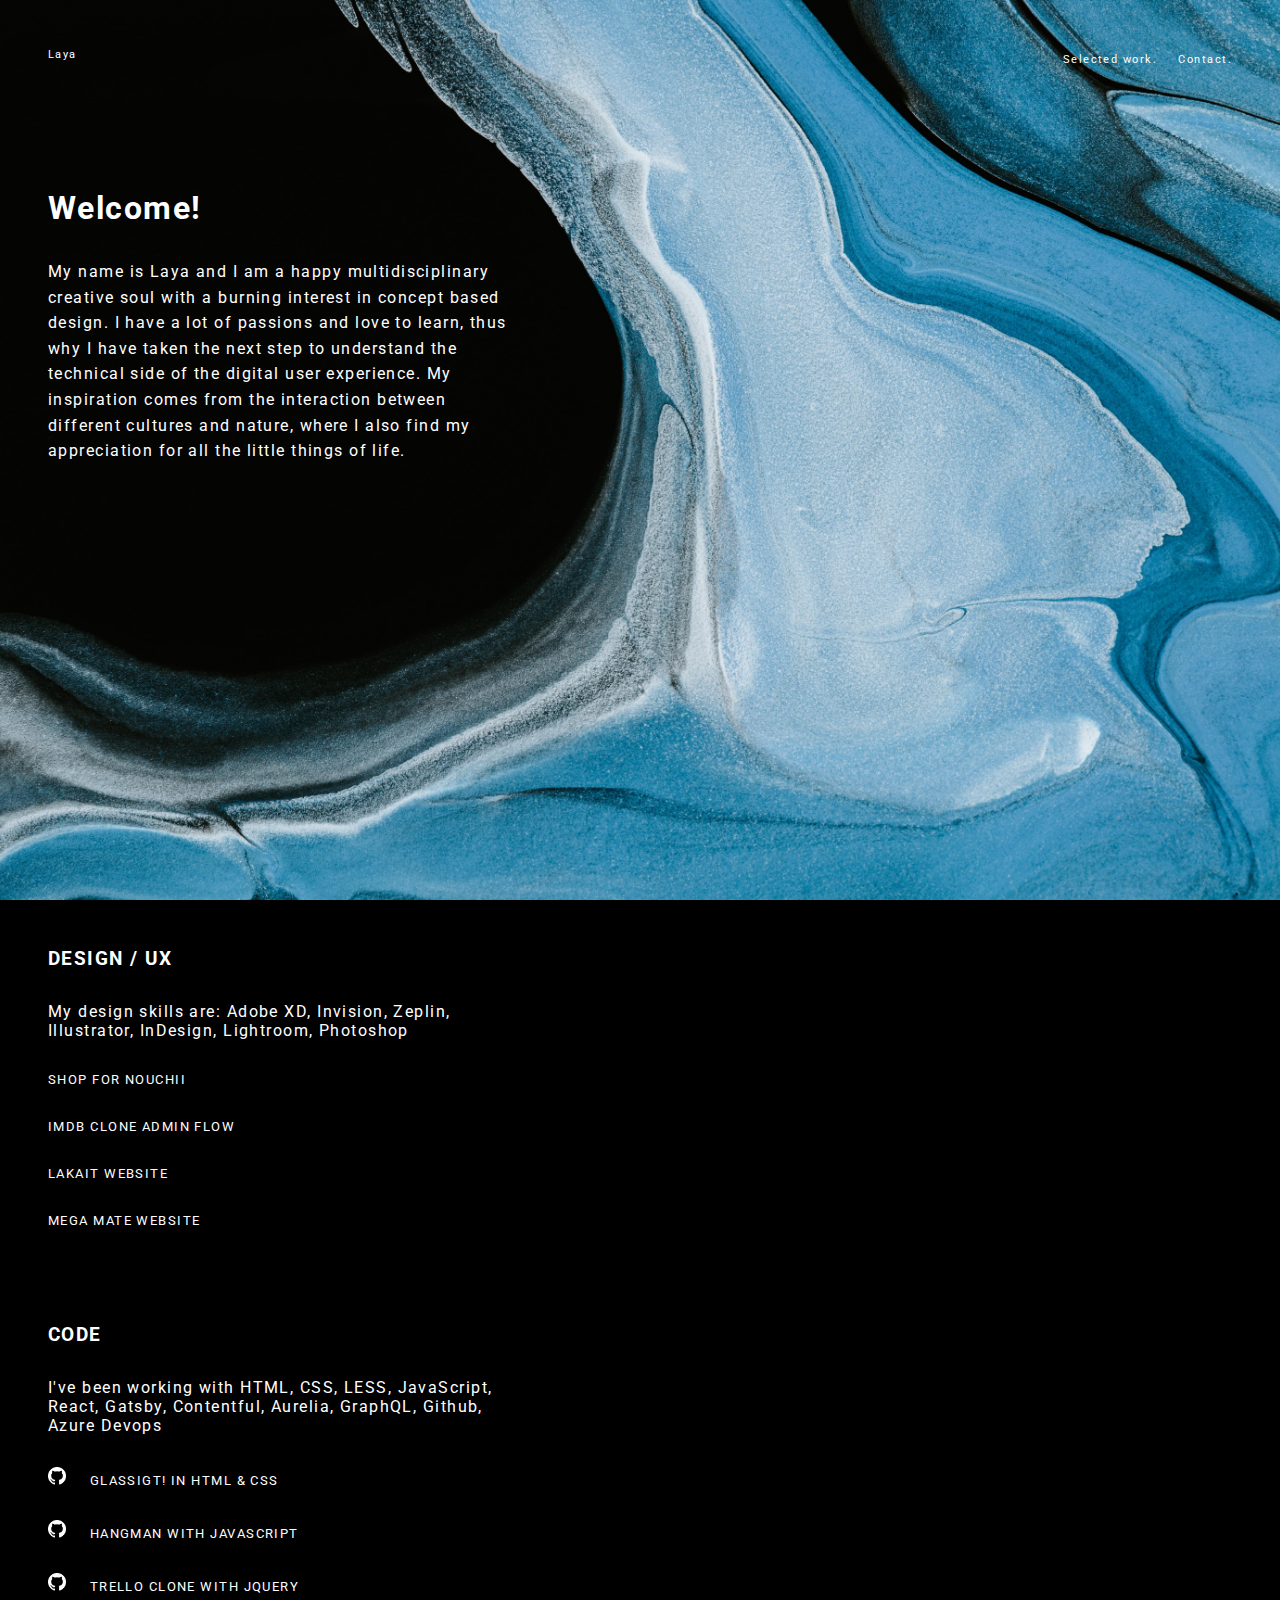
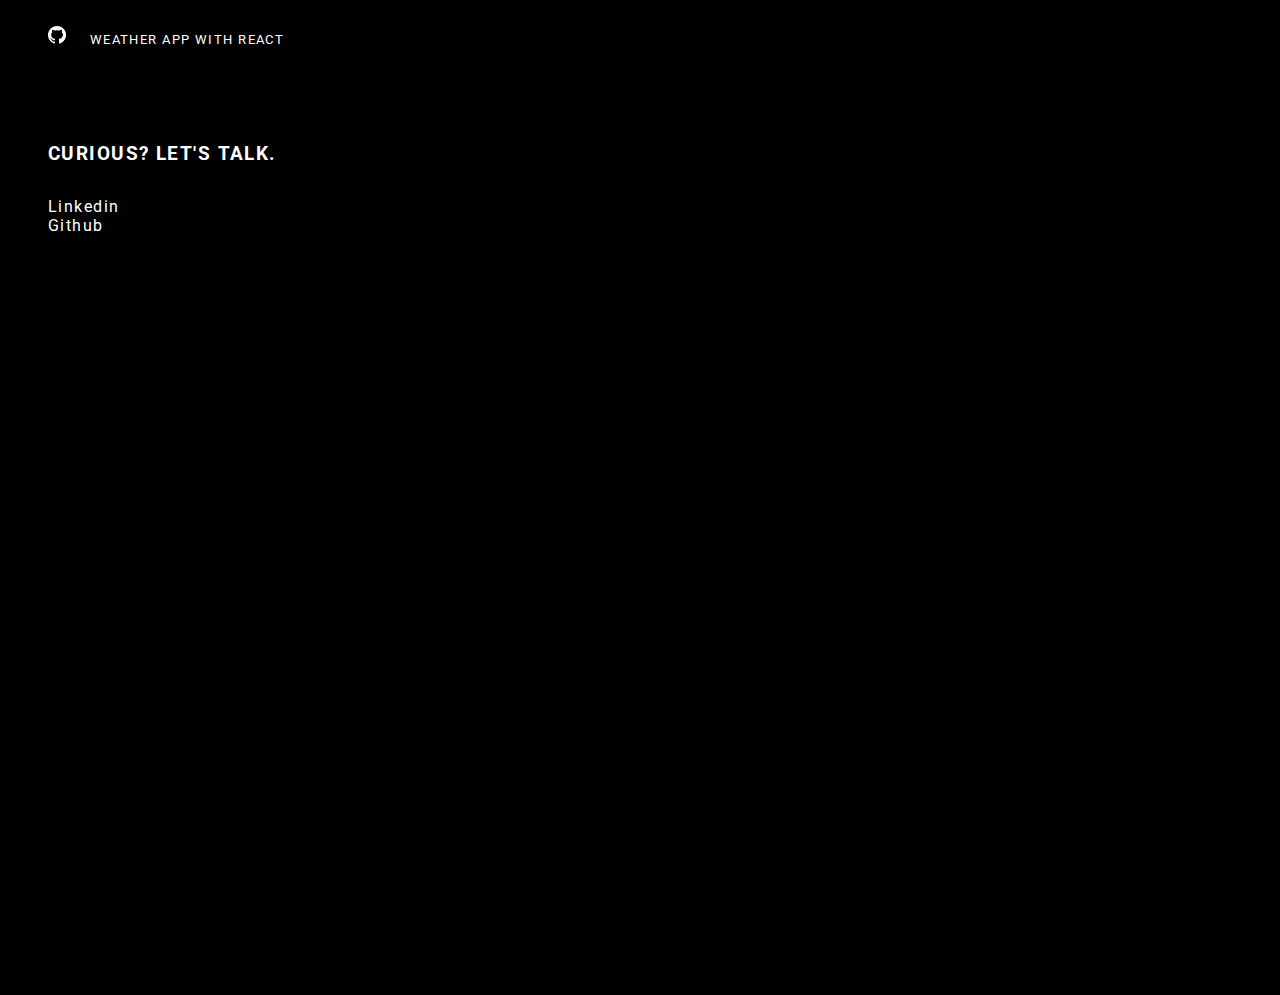
<file: index.html>
<html lang="en">
  <head>
    <meta charset="UTF-8" />
    <meta name="viewport" content="width=device-width, initial-scale=1.0" />
    <meta http-equiv="X-UA-Compatible" content="ie=edge" />
    <link
      href="https://fonts.googleapis.com/css?family=Roboto:300&display=swap"
      rel="stylesheet"
    />

    <link rel="stylesheet" type="text/css" href="style.css" />

    <title>Laya's portfolio</title>
  </head>

  <body>
    <section class="intro">
      <header>
        <p class="logo">Laya</p>
        <nav role="navigation">
          <a href="#selected-work">Selected work.</a>
          <a href="#contact">Contact.</a>
        </nav>
      </header>
      <div class="section-wrapper">
        <h1>Welcome!</h1>
        <p class="about">
          My name is Laya and I am a happy multidisciplinary creative soul with
          a burning interest in concept based design. I have a lot of passions
          and love to learn, thus why I have taken the next step to understand
          the technical side of the digital user experience. My inspiration
          comes from the interaction between different cultures and nature,
          where I also find my appreciation for all the little things of life.
        </p>
      </div>
    </section>

    <section id="selected-work">
      <div class="section-wrapper">
        <h3>Design / UX</h3>
        <p class="skills">
          My design skills are: Adobe XD, Invision, Zeplin, Illustrator,
          InDesign, Lightroom, Photoshop
        </p>

        <ul class="work-cards">
          <li class="work-card">
            <a href="https://invis.io/UXSR2WICBNM" target="_blank"
              >Shop for nouchii</a
            >
          </li>
          <li class="work-card">
            <a href="https://invis.io/B2SR2G5JHM8" target="_blank"
              >Imdb Clone Admin Flow</a
            >
          </li>
          <li class="work-card">
            <a
              href="https://invis.io/VNSRIW0TMXK#/371509423_Home"
              target="_blank"
              >LAKAIT Website</a
            >
          </li>
          <li class="work-card">
            <a href="https://mega-mate.com" target="_blank"
              >Mega Mate Website</a
            >
          </li>
        </ul>
      </div>

      <div class="section-wrapper">
        <h3>Code</h3>
        <p class="skills">
          I've been working with HTML, CSS, LESS, JavaScript, React, Gatsby,
          Contentful, Aurelia, GraphQL, Github, Azure Devops
        </p>
        <ul>
          <li class="work-card">
            <a
              href="https://github.com/lalaya/02-static-website-lalaya"
              target="_blank"
              ><img class="github" src="/img/github.png"</a
            >
            <a href="static-website/index.html" target="_blank"
              >Glassigt! in HTML &amp; CSS</a
            >
          </li>
          <li class="work-card">
            <a
              href="https://github.com/lalaya/04-hangman-lalaya"
              target="_blank"
              ><img class="github" src="/img/github.png"</a
            >
            <a href="hangman/index.html" target="_blank"
              >Hangman with JavaScript</a
            >
          </li>
          <li class="work-card">
            <a
              href="https://github.com/lalaya/07-trello-clone-lalaya"
              target="_blank"
              ><img class="github" src="/img/github.png"</a
            >
            <a href="trello-clone/index.html" target="_blank"
              >Trello Clone with jQuery</a
            >
          </li>
          <li class="work-card">
            <a
              href="https://github.com/lalaya/11-weather-app-lalaya"
              target="_blank"
              ><img class="github" src="/img/github.png"</a
            >
            <a href="weather-app/index.html" target="_blank"
              >Weather App with React</a
            >
          </li>
        </ul>
      </div>
    </section>

    <section id="contact">
      <div class="section-wrapper">
        <h3>Curious? Let's talk.</h3>
        <ul>
          <li>
            <a href="https://www.linkedin.com/in/laya-sadegh/">Linkedin</a>
          </li>
          <li>
            <a href="https://github.com/lalaya" target="_blank">Github</a>
          </li>
        </ul>
      </div>
    </section>
  </body>
</html>
</file>
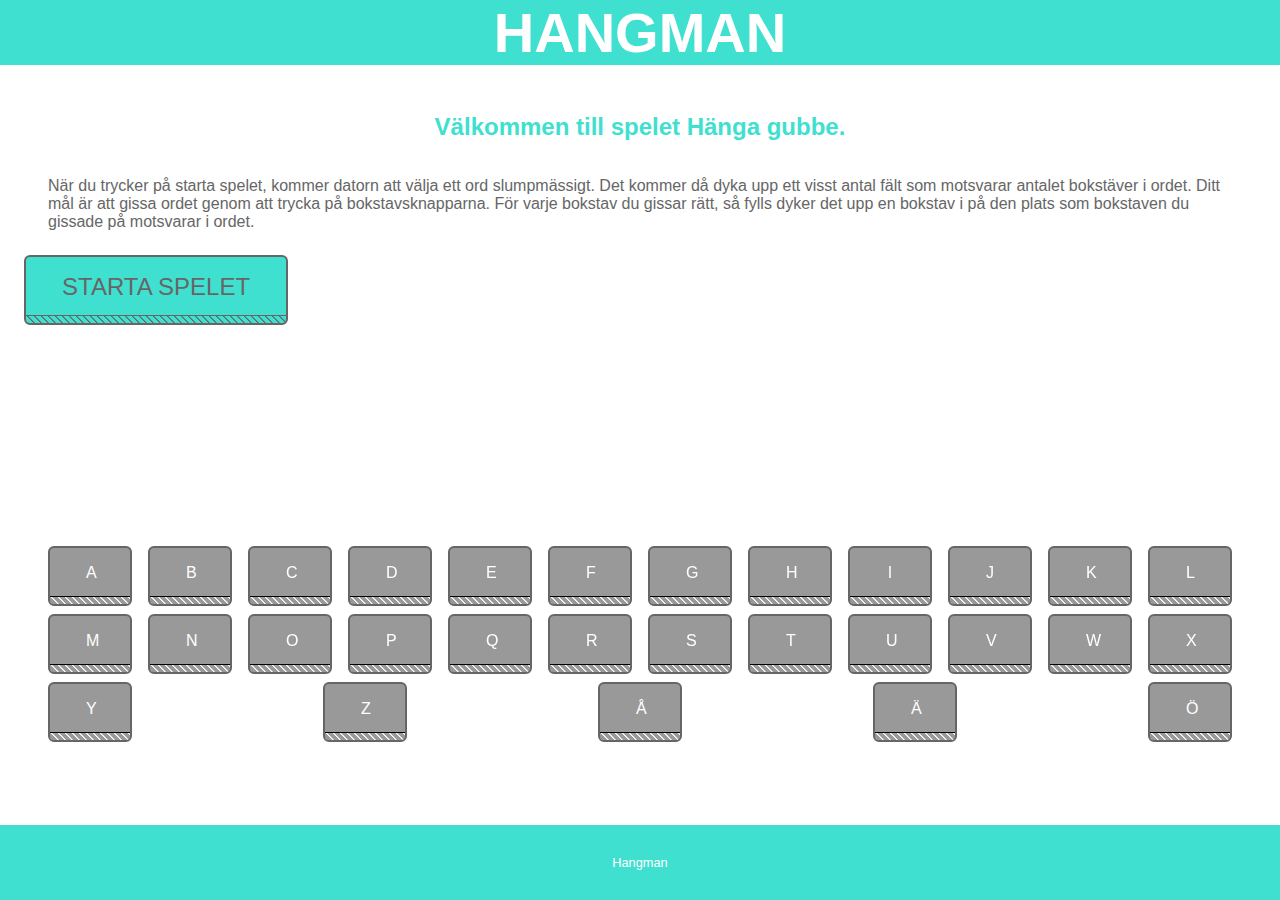
<file: hang-man/index.html>
<!DOCTYPE html>
<html>

<head>
    <base href="/hang-man/" />
    <meta charset="UTF-8">
    <title>Hangman</title>
    <link rel="stylesheet" type="text/css" href="css/styles.css">
    <script type="text/javascript" src="js/script.js"></script>
</head>


<body>

    <header>
        <h1>Hangman</h1>
    </header>

    <main>
        <article>
            <h2>Välkommen till spelet Hänga gubbe.</h2>

            <p>När du trycker på starta spelet, kommer datorn att välja ett ord slumpmässigt. Det kommer då dyka upp ett visst
                antal fält som motsvarar antalet bokstäver i ordet. Ditt mål är att gissa ordet genom att trycka på bokstavsknapparna.
                För varje bokstav du gissar rätt, så fylls dyker det upp en bokstav i på den plats som bokstaven du gissade
                på motsvarar i ordet.
            </p>
        </article>


        <button class="btn btn--stripe" type="button" id="startGameBtn">Starta spelet</button>

        <div class="splitView">
            <section id="letterBoxes">
                <!-- This is where the matched letters should appear, these should match the number of -->
                <ul>
                </ul>
            </section>

            <section id="hangmanImagePlaceholder">
                <img id="hangman" src="images/h0.png" alt="hangman">
            </section>
        </div>

        <section id="message">
            <!-- This is where messages should appear -->
        </section>

        <section id="gameBoard">
            <ul id="letterButtons">
                <li>
                    <button class="btn btn--stripe" type="button" value="A">A</button>
                </li>
                <li>
                    <button class="btn btn--stripe" type="button" value="B">B</button>
                </li>
                <li>
                    <button class="btn btn--stripe" type="button" value="C">C</button>
                </li>
                <li>
                    <button class="btn btn--stripe" type="button" value="D">D</button>
                </li>
                <li>
                    <button class="btn btn--stripe" type="button" value="E">E</button>
                </li>
                <li>
                    <button class="btn btn--stripe" type="button" value="F">F</button>
                </li>
                <li>
                    <button class="btn btn--stripe" type="button" value="G">G</button>
                </li>
                <li>
                    <button class="btn btn--stripe" type="button" value="H">H</button>
                </li>
                <li>
                    <button class="btn btn--stripe" type="button" value="I">I</button>
                </li>
                <li>
                    <button class="btn btn--stripe" type="button" value="J">J</button>
                </li>
                <li>
                    <button class="btn btn--stripe" type="button" value="K">K</button>
                </li>
                <li>
                    <button class="btn btn--stripe" type="button" value="L">L</button>
                </li>
                <li>
                    <button class="btn btn--stripe" type="button" value="M">M</button>
                </li>
                <li>
                    <button class="btn btn--stripe" type="button" value="N">N</button>
                </li>
                <li>
                    <button class="btn btn--stripe" type="button" value="O">O</button>
                </li>
                <li>
                    <button class="btn btn--stripe" type="button" value="P">P</button>
                </li>
                <li>
                    <button class="btn btn--stripe" type="button" value="Q">Q</button>
                </li>
                <li>
                    <button class="btn btn--stripe" type="button" value="R">R</button>
                </li>
                <li>
                    <button class="btn btn--stripe" type="button" value="S">S</button>
                </li>
                <li>
                    <button class="btn btn--stripe" type="button" value="T">T</button>
                </li>
                <li>
                    <button class="btn btn--stripe" type="button" value="U">U</button>
                </li>
                <li>
                    <button class="btn btn--stripe" type="button" value="V">V</button>
                </li>
                <li>
                    <button class="btn btn--stripe" type="button" value="W">W</button>
                </li>
                <li>
                    <button class="btn btn--stripe" type="button" value="X">X</button>
                </li>
                <li>
                    <button class="btn btn--stripe" type="button" value="Y">Y</button>
                </li>
                <li>
                    <button class="btn btn--stripe" type="button" value="Z">Z</button>
                </li>
                <li>
                    <button class="btn btn--stripe" type="button" value="Å">Å</button>
                </li>
                <li>
                    <button class="btn btn--stripe" type="button" value="Ä">Ä</button>
                </li>
                <li>
                    <button class="btn btn--stripe" type="button" value="Ö">Ö</button>
                </li>
            </ul>
        </section>





    </main>
    <footer>
        Hangman
    </footer>


</body>

</html>
</file>
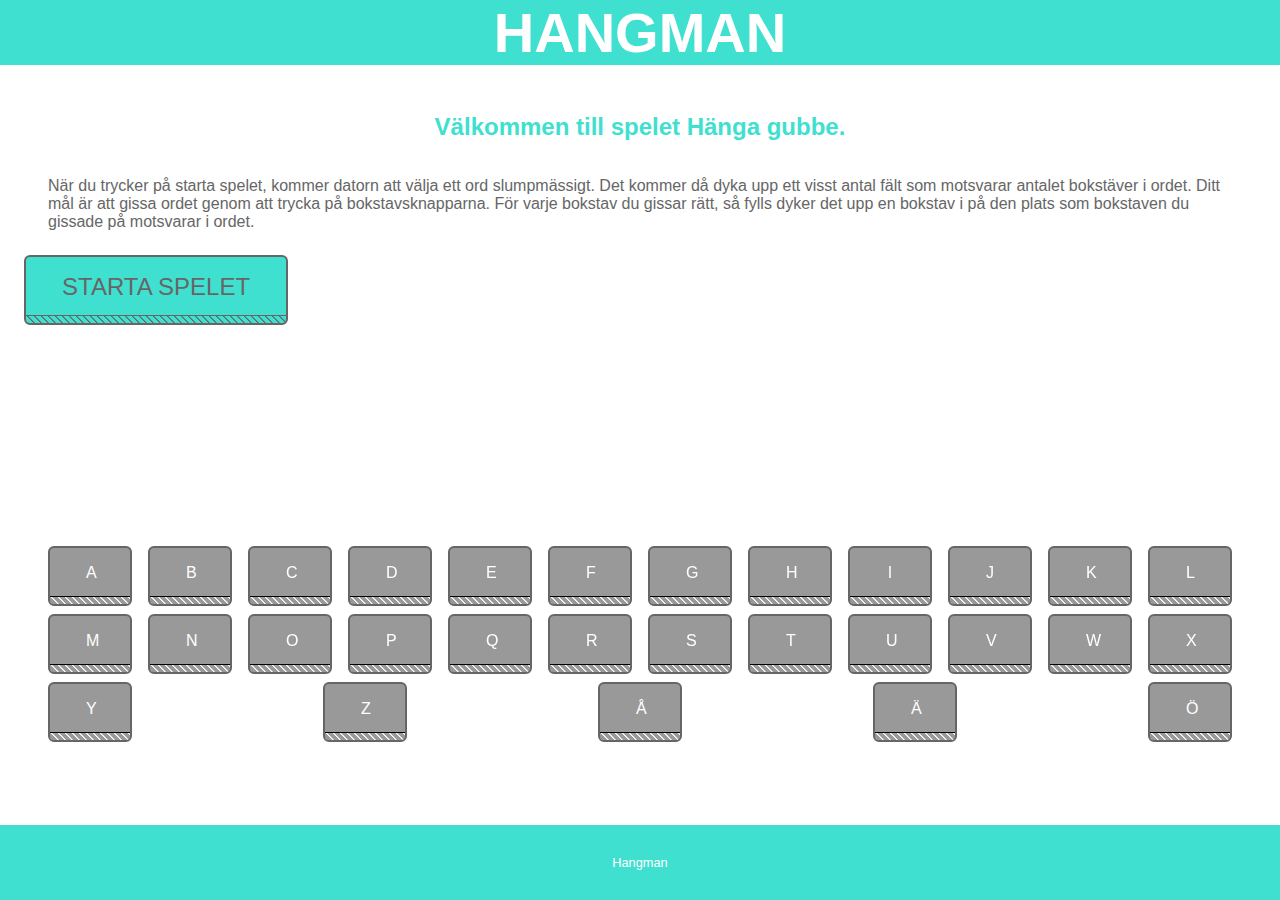
<file: hangman/index.html>
<!DOCTYPE html>
<html>

<head>
    <base href="/hangman/" />
    <meta charset="UTF-8">
    <title>Hangman</title>
    <link rel="stylesheet" type="text/css" href="css/styles.css">
    <script type="text/javascript" src="js/script.js"></script>
</head>


<body>

    <header>
        <h1>Hangman</h1>
    </header>

    <main>
        <article>
            <h2>Välkommen till spelet Hänga gubbe.</h2>

            <p>När du trycker på starta spelet, kommer datorn att välja ett ord slumpmässigt. Det kommer då dyka upp ett visst
                antal fält som motsvarar antalet bokstäver i ordet. Ditt mål är att gissa ordet genom att trycka på bokstavsknapparna.
                För varje bokstav du gissar rätt, så fylls dyker det upp en bokstav i på den plats som bokstaven du gissade
                på motsvarar i ordet.
            </p>
        </article>


        <button class="btn btn--stripe" type="button" id="startGameBtn">Starta spelet</button>

        <div class="splitView">
            <section id="letterBoxes">
                <!-- This is where the matched letters should appear, these should match the number of -->
                <ul>
                </ul>
            </section>

            <section id="hangmanImagePlaceholder">
                <img id="hangman" src="images/h0.png" alt="hangman">
            </section>
        </div>

        <section id="message">
            <!-- This is where messages should appear -->
        </section>

        <section id="gameBoard">
            <ul id="letterButtons">
                <li>
                    <button class="btn btn--stripe" type="button" value="A">A</button>
                </li>
                <li>
                    <button class="btn btn--stripe" type="button" value="B">B</button>
                </li>
                <li>
                    <button class="btn btn--stripe" type="button" value="C">C</button>
                </li>
                <li>
                    <button class="btn btn--stripe" type="button" value="D">D</button>
                </li>
                <li>
                    <button class="btn btn--stripe" type="button" value="E">E</button>
                </li>
                <li>
                    <button class="btn btn--stripe" type="button" value="F">F</button>
                </li>
                <li>
                    <button class="btn btn--stripe" type="button" value="G">G</button>
                </li>
                <li>
                    <button class="btn btn--stripe" type="button" value="H">H</button>
                </li>
                <li>
                    <button class="btn btn--stripe" type="button" value="I">I</button>
                </li>
                <li>
                    <button class="btn btn--stripe" type="button" value="J">J</button>
                </li>
                <li>
                    <button class="btn btn--stripe" type="button" value="K">K</button>
                </li>
                <li>
                    <button class="btn btn--stripe" type="button" value="L">L</button>
                </li>
                <li>
                    <button class="btn btn--stripe" type="button" value="M">M</button>
                </li>
                <li>
                    <button class="btn btn--stripe" type="button" value="N">N</button>
                </li>
                <li>
                    <button class="btn btn--stripe" type="button" value="O">O</button>
                </li>
                <li>
                    <button class="btn btn--stripe" type="button" value="P">P</button>
                </li>
                <li>
                    <button class="btn btn--stripe" type="button" value="Q">Q</button>
                </li>
                <li>
                    <button class="btn btn--stripe" type="button" value="R">R</button>
                </li>
                <li>
                    <button class="btn btn--stripe" type="button" value="S">S</button>
                </li>
                <li>
                    <button class="btn btn--stripe" type="button" value="T">T</button>
                </li>
                <li>
                    <button class="btn btn--stripe" type="button" value="U">U</button>
                </li>
                <li>
                    <button class="btn btn--stripe" type="button" value="V">V</button>
                </li>
                <li>
                    <button class="btn btn--stripe" type="button" value="W">W</button>
                </li>
                <li>
                    <button class="btn btn--stripe" type="button" value="X">X</button>
                </li>
                <li>
                    <button class="btn btn--stripe" type="button" value="Y">Y</button>
                </li>
                <li>
                    <button class="btn btn--stripe" type="button" value="Z">Z</button>
                </li>
                <li>
                    <button class="btn btn--stripe" type="button" value="Å">Å</button>
                </li>
                <li>
                    <button class="btn btn--stripe" type="button" value="Ä">Ä</button>
                </li>
                <li>
                    <button class="btn btn--stripe" type="button" value="Ö">Ö</button>
                </li>
            </ul>
        </section>





    </main>
    <footer>
        Hangman
    </footer>


</body>

</html>
</file>
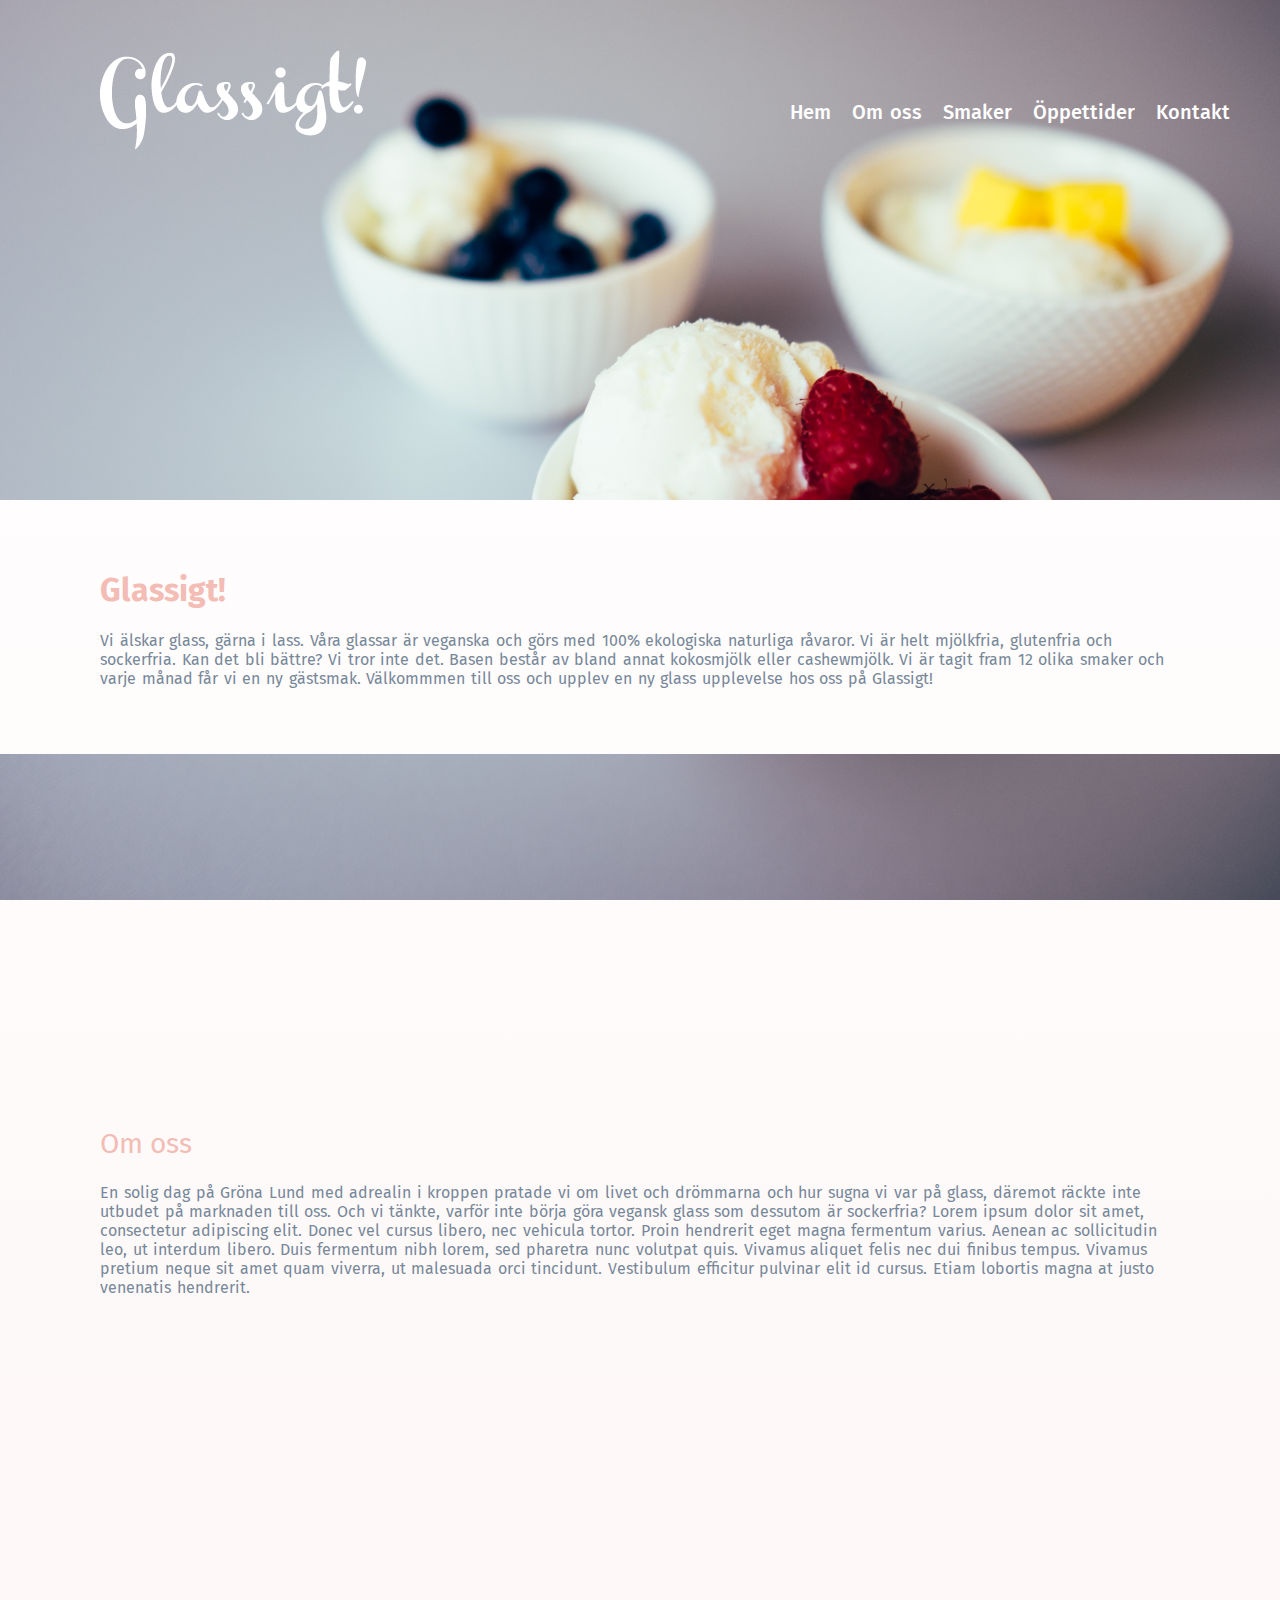
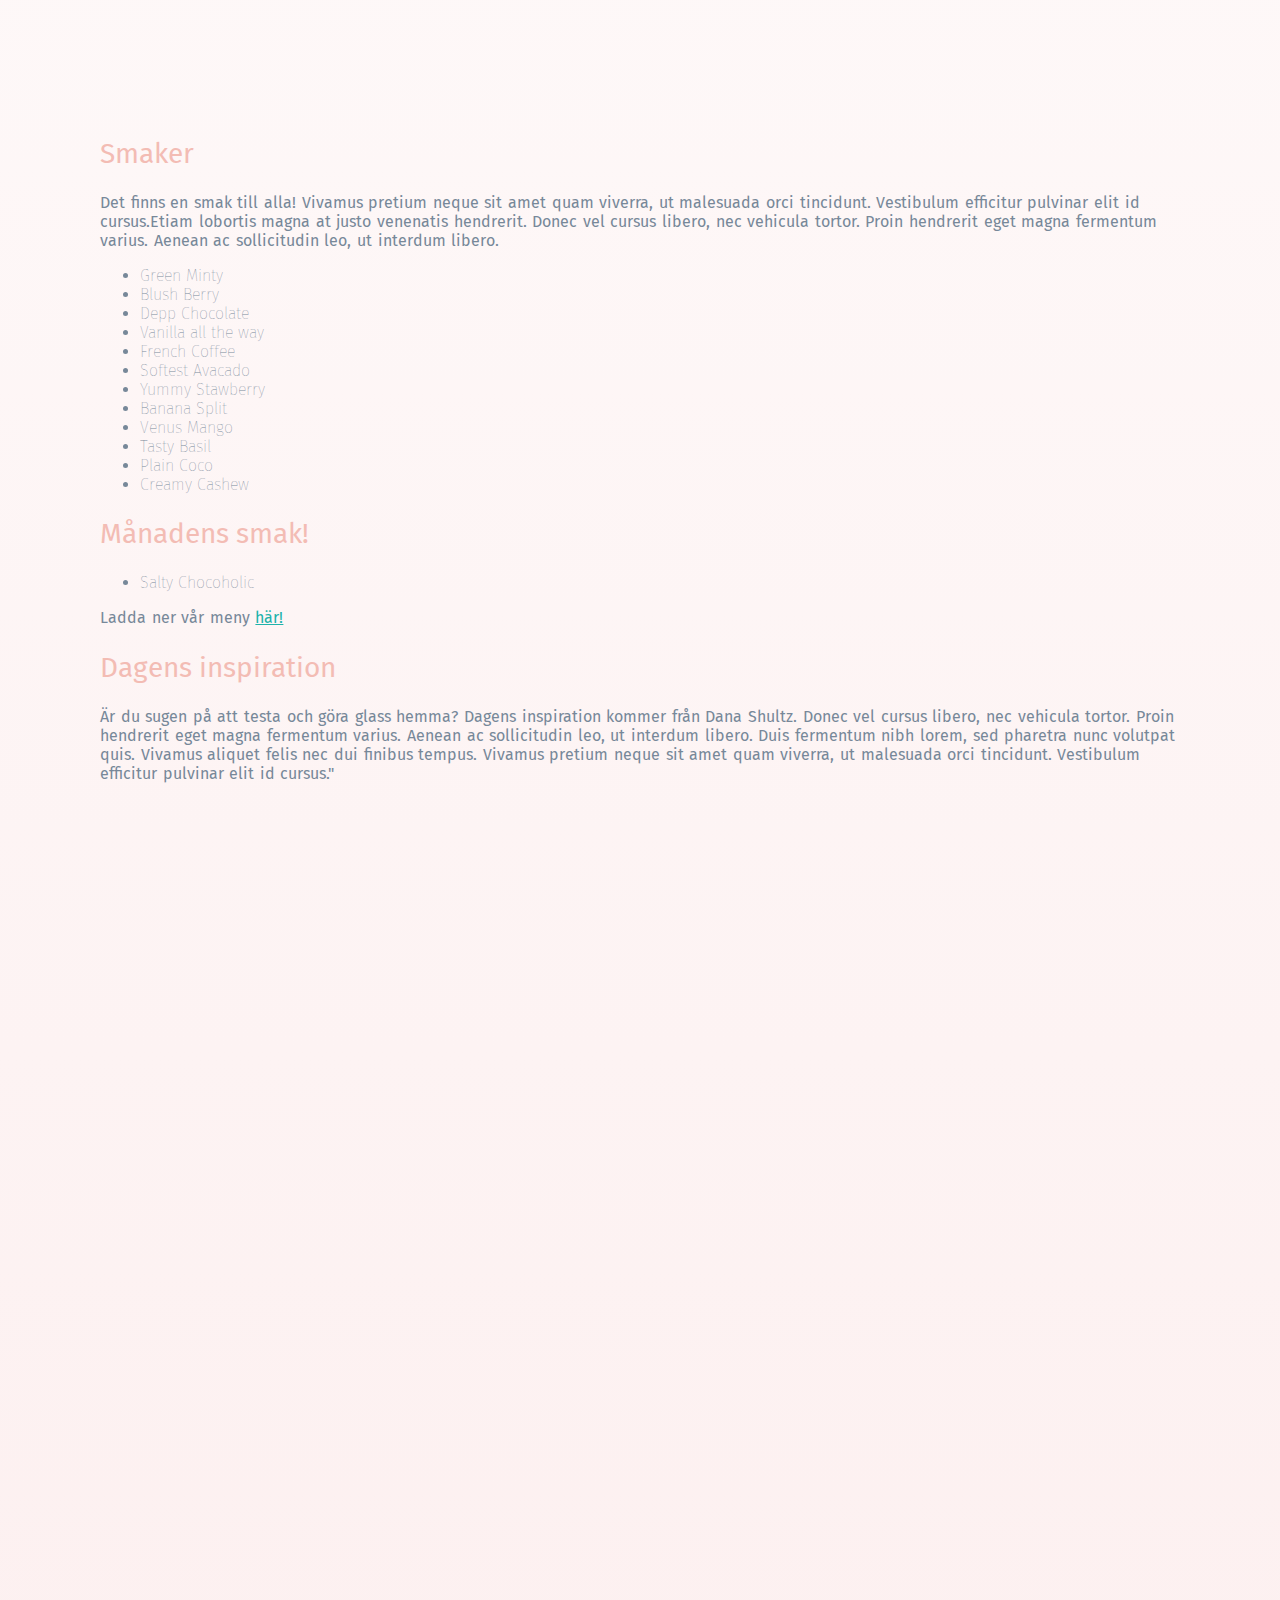
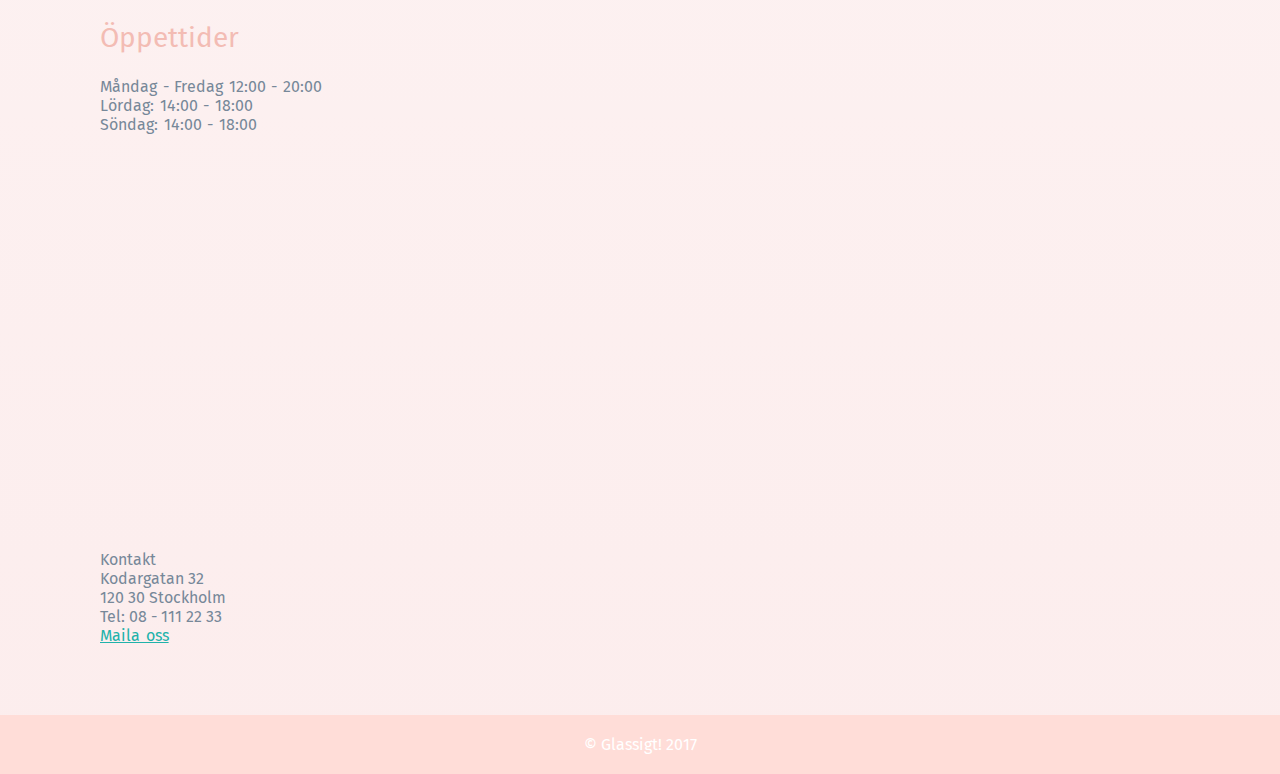
<file: static-website/index.html>
<!DOCTYPE html>
<html lang="sv-se">
<head>
    <base href="/static-website/" />
    <meta charset="utf-8">
    <meta name="viewport" content="width=device-width, initial-scale=1.0">
    <link rel="stylesheet" href="./styles/style.css">
    <link href="https://fonts.googleapis.com/css?family=Fira+Sans:400,500,700" rel="stylesheet">
    <title>Glassigt!</title>
</head>

<body>
        
     <div class="logo">
         <img src="./images/glassigt_logo.png" alt="Glassigt! logo">
    </div>
            

    <nav class="menu">
        <ul>
            <li><a href="#hem">Hem</a></li>
            <li><a href="#om-oss">Om oss</a></li>
            <li><a href="#smaker">Smaker</a></li>
            <li><a href="#oppettider">Öppettider</a></li>
            <li><a href="#kontakt">Kontakt</a></li>
        </ul>
    </nav>
        

    <div class="parallax ice-cream-1"></div>


    <section>
        <h1>Glassigt!</h1>
        <article id="hem">
            <p>Vi älskar glass, gärna i lass. Våra glassar är veganska och
            görs med 100% ekologiska naturliga råvaror. Vi är helt mjölkfria, 
            glutenfria och sockerfria. Kan det bli bättre? Vi tror inte det. 
            Basen består av bland annat kokosmjölk eller cashewmjölk. Vi är tagit 
            fram 12 olika smaker och varje månad får vi en ny gästsmak. 
            Välkommmen till oss och upplev en ny glass upplevelse hos oss på Glassigt! 
            </p>
        </article>
    </section>


    <div class="parallax ice-cream-2"></div>


    <section>
        <article id="om-oss">
            <h2>Om oss</h2>
            <p>En solig dag på Gröna Lund med adrealin i kroppen pratade vi om livet och 
            drömmarna och hur sugna vi var på glass, däremot räckte inte utbudet på marknaden till oss.
            Och vi tänkte, varför inte börja göra vegansk glass som dessutom är sockerfria? 
            Lorem ipsum dolor sit amet, consectetur adipiscing elit. Donec vel cursus libero,
            nec vehicula tortor. Proin hendrerit eget magna fermentum varius. Aenean ac sollicitudin 
            leo, ut interdum libero. Duis fermentum nibh lorem, sed pharetra nunc volutpat quis. 
            Vivamus aliquet felis nec dui finibus tempus. Vivamus pretium neque sit amet quam viverra, 
            ut malesuada orci tincidunt. Vestibulum efficitur pulvinar elit id cursus. 
            Etiam lobortis magna at justo venenatis hendrerit. </p>
        </article>
    </section>


    <div class="parallax ice-cream-3"></div>
        

    <section>
        <article id="smaker">
            <h2>Smaker</h2>
            <p>Det finns en smak till alla! Vivamus pretium neque sit amet quam viverra, ut malesuada 
            orci tincidunt. Vestibulum efficitur pulvinar elit id cursus.Etiam lobortis magna at justo venenatis 
            hendrerit. Donec vel cursus libero, nec vehicula tortor. Proin hendrerit eget magna fermentum varius. 
            Aenean ac sollicitudin leo, ut interdum libero. 
            </p>
           
            <ul>
                <li>Green Minty</li>
                <li>Blush Berry</li>
                <li>Depp Chocolate</li>
                <li>Vanilla all the way</li>
                <li>French Coffee</li>
                <li>Softest Avacado</li>
                <li>Yummy Stawberry</li>
                <li>Banana Split</li>
                <li>Venus Mango</li>
                <li>Tasty Basil</li>
                <li>Plain Coco</li>
                <li>Creamy Cashew</li>
            </ul>   

            <h2>Månadens smak!</h2>
            <ul>
                <li>Salty Chocoholic</li>
            </ul>
            
            <p>Ladda ner vår meny <a href="./other/Glassigt_Smaker.pdf">här!</a></p>

                <div class="video">
                    <h2> Dagens inspiration</h2>
                    <p> Är du sugen på att testa och göra glass hemma? Dagens inspiration kommer från Dana Shultz. Donec vel cursus libero,
                            nec vehicula tortor. Proin hendrerit eget magna fermentum varius. Aenean ac sollicitudin 
                            leo, ut interdum libero. Duis fermentum nibh lorem, sed pharetra nunc volutpat quis. 
                            Vivamus aliquet felis nec dui finibus tempus. Vivamus pretium neque sit amet quam viverra, 
                            ut malesuada orci tincidunt. Vestibulum efficitur pulvinar elit id cursus."
                    </p>
                    
                    <iframe src="https://www.youtube.com/embed/O7FteC_HaBA" width="560" height="315" allowfullscreen></iframe>
                </div>
                   
        </article>
    </section>


        <div class="parallax ice-cream-4"></div>
        

    <section>
        <article id="oppettider">
            <h2>Öppettider</h2>
            <p>Måndag - Fredag 12:00 - 20:00<br>
            Lördag: 14:00 - 18:00<br>
            Söndag: 14:00 - 18:00<br></p>
        </article>
    </section>


    <div class="parallax ice-cream-5"></div>
         
          
    <address id="kontakt">
        Kontakt<br>
        Kodargatan 32<br> 
        120 30 Stockholm<br>
        Tel: 08 - 111 22 33<br> 
        <a href="mailto:laya.sadegh@chasacademy.se">Maila oss</a>
    </address>
    
      
    <footer>
        &copy; Glassigt! 2017
    </footer>


</body>
</html>
</file>
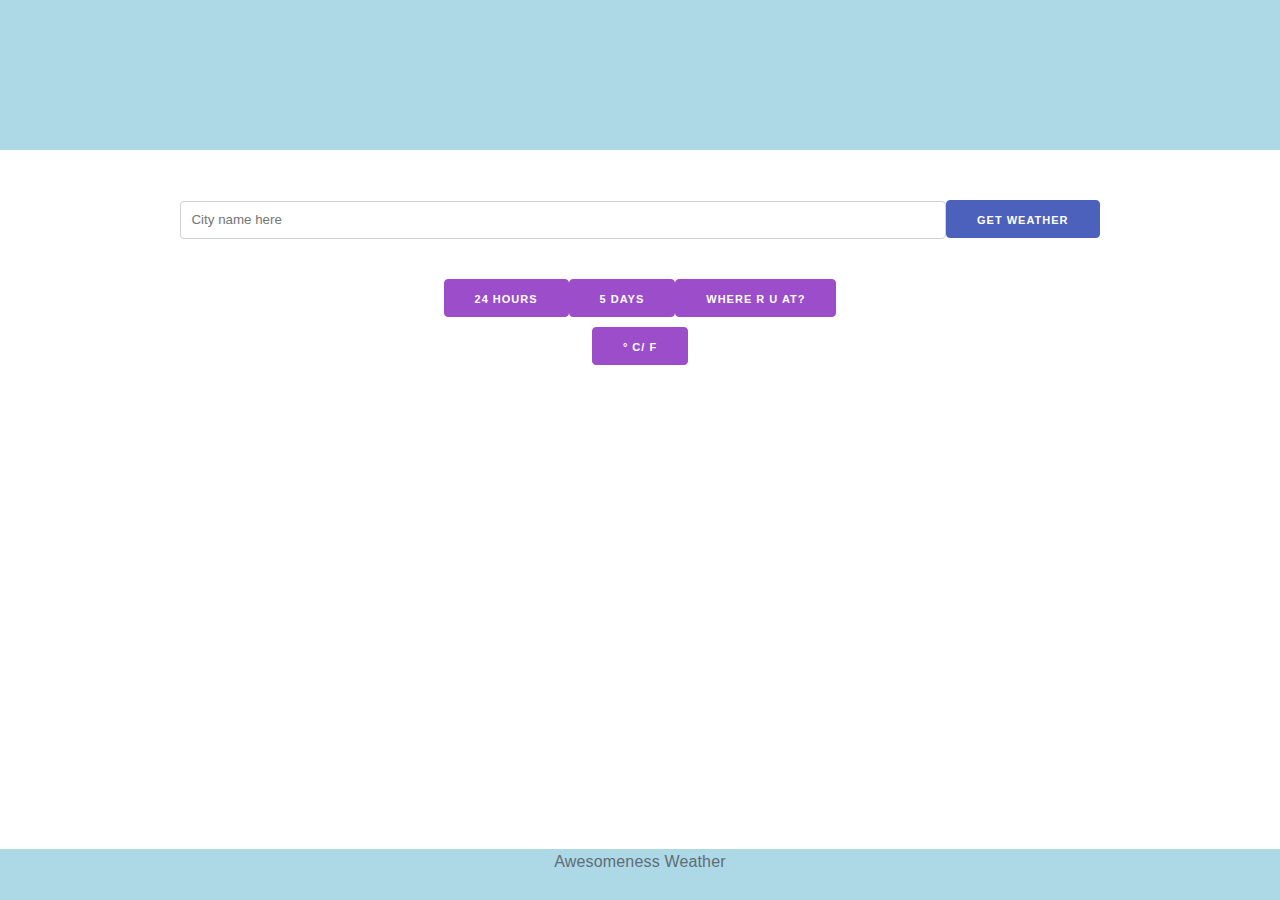
<file: weather-app/index.html>
<!DOCTYPE html><html lang="en"><head><meta charset="utf-8"><meta name="viewport" content="width=device-width,initial-scale=1,shrink-to-fit=no"><meta name="theme-color" content="#000000"><link rel="manifest" href="/weather-app/manifest.json"><link rel="shortcut icon" href="/weather-app/favicon.ico"><title>Weatherly</title><link href="/weather-app/static/css/main.0d600907.css" rel="stylesheet"></head><body><noscript>You need to enable JavaScript to run this app.</noscript><div id="root"></div><script type="text/javascript" src="/weather-app/static/js/main.bdac19af.js"></script></body></html>
</file>
<file: style.css>
* {
  font-family: "Roboto", sans-serif;
  margin: 0;
  padding: 0;
  letter-spacing: 0.09rem;
}

header {
  display: flex;
  justify-content: space-between;
  padding: 3rem;
}

nav {
  align-items: flex-end;
}

nav > a,
.logo {
  padding-left: 1rem;
  font-size: 0.7rem;
  letter-spacing: 0.09rem;
}

.logo {
  color: white;
  padding: 0rem;
}

h1 {
  color: white;
  padding-bottom: 2rem;
}

h2,
h3 {
  color: white;
  text-transform: uppercase;
  padding-bottom: 2rem;
}

p {
  color: white;
  width: 40%;
  margin-bottom: 2rem;
}

.about {
  line-height: 1.6rem;
}

a {
  text-decoration: none;
  color: white;
}

.intro {
  background-image: url(/img/background.jpg);
  background-size: cover;
  background-position: center;
  height: 100vh;
}

.section-wrapper {
  padding: 3rem 3rem 1rem 3rem;
}

.work-card {
  margin-bottom: 2rem;
  margin-right: 2rem;
  list-style: none;
  text-transform: uppercase;
  font-size: 0.8rem;
}

.work-card > a {
  color: #fff;
}

.work-card > a:hover {
  color: lightgray;
  text-decoration: underline;
}

#selected-work,
#contact {
  background: black;
}

#contact {
  height: 100vh;
}
.github {
  width: 18px;
  height: auto;
  padding-right: 1.2rem;
}

@media screen and (max-width: 375px) {
  p {
    width: 90%;
  }

  .skills {
    font-size: 0.8rem;
    margin-bottom: 1rem;
  }

  .section-wrapper {
    padding: 2rem;
  }

  h3 {
    padding-top: 2rem;
  }

  .work-card {
    font-size: 0.8rem;
    padding: 0.2rem 0rem;
    margin-bottom: 1.5rem;
    text-decoration: underline;
  }

  nav > a,
  .logo {
    padding-left: 2rem;
    font-size: 0.8rem;
  }

  .logo {
    width: 20%;
  }

  nav {
    align-items: flex-start;
    text-align: right;
    padding-right: 2rem;
  }

  header {
    flex-direction: row;
    padding: 2rem 0 0 0;
  }
}

@media screen and (max-width: 320px) {
  p {
    width: 90%;
  }

  .section-wrapper {
    padding: 1rem;
  }

  nav > a,
  .logo {
    padding-left: 1rem;
    font-size: 0.7rem;
  }

  nav {
    padding-right: 1rem;
  }

  header {
    padding: 2rem 0 0 0;
  }

  .skills {
    font-size: 0.8rem;
    margin-bottom: 1.2rem;
  }

  .work-card {
    margin-bottom: 1rem;
    margin-right: 0rem;
    font-size: 0.9rem;
    text-decoration: underline;
  }

  h3 {
    padding-bottom: 1rem;
  }

  .about {
    font-size: 0.8rem;
    line-height: 1.4rem;
  }
}
</file>
<file: hang-man/css/styles.css>
@charset "UTF-8";

* {
  box-sizing: border-box;
  margin: 0;
  padding: 0;
}

body {
  color: #666;
  font-family: sans-serif;
  display: -webkit-box;
  display: -webkit-flex;
  display: -ms-flexbox;
  display: flex;
  -webkit-box-orient: vertical;
  -webkit-box-direction: normal;
  -webkit-flex-direction: column;
  -ms-flex-direction: column;
  flex-direction: column;
  height: 100%;
  min-height: 100vh;
}

header {
  background-color: turquoise;
  text-transform: uppercase; 
  color: #fff;
  -webkit-box-flex: 0;
  -webkit-flex: none;
  -ms-flex: none;
  flex: none;
}

header h1 {
  margin: 0;
  font-size: 3.5em;
  text-align: center;
}

main {
  flex: 1;
  padding: 1.5em;
}

main:after {
  content: "\00a0"; /* &nbsp; */
  display: block;
  margin-top: var(--space);
  height: 0px;
  visibility: hidden;
}

main > article {
  display: flex;
  flex-direction: column;
  padding: 1.5em;
  -webkit-box-align: center;
  -webkit-align-items: center;
  -ms-flex-align: center;
  align-items: center;
}

main > article > button {
  align-content: center;
  justify-content: center;
}

main > article > h2 {
  text-align: center;
  color:turquoise;
  margin-bottom: 1.5em;
}

ul {
  list-style-type: none;
}

footer {
  background-color: turquoise;
  margin-top: 20px;
  padding: 30px;
  color: #fff;
  font-size: 0.8em;
  width: 100%;
  flex: none;
  text-align: center;
}

#startGameBtn {
  font-size: 1.5em;
  background-color: turquoise; 
}

#gameBoard {
  padding: 10px 20px;
}

#letterButtons {
  display: inline-flex;
  list-style-type: none;
  flex-wrap: wrap;
  justify-content: space-between;
  align-items: center;
}

#letterButtons button:not(last-child) {
  margin: 4px 4px;
  cursor: pointer;
  max-width: 84px;
  min-width: 84px;
}


#letterBoxes li {
  display: inline-flex;
}

#letterBoxes input {
  border: 1px solid #666;
  color: #666;
  font-size: 1.5em;
  font-weight: bold;
  line-height: 2em;
  margin-top: 1em;
  padding: 20px 5px;
  text-align: center;
  width: 2em;
}

#message{
  padding-top: 20px;
  font-size: 1.5em;
  color: turquoise;


}

#hangmanImagePlaceholder img {
  max-width: 350px;
  width: 60%;
}
.splitView > section {
  align-self: flex-end; 
  
}

.splitView {
  display: flex;
  flex-direction: row; 
  justify-content: space-around; 
  
}



.btn {
  -moz-user-select: text;
  background-color: #fff;
  background: transparent;
  border-radius: 6px;
  border: 0;
  border: 2px solid #666;
  color: #666;
  cursor: pointer;
  display: block;
  font: inherit;
  line-height: normal;
  margin-bottom: 16px;
  margin: 0;
  overflow: visible;
  padding: 0;
  padding: 16px 36px 22px;
  text-decoration: none;
  text-transform: uppercase;
}



.btn::-moz-focus-inner {
  padding: 0;
  border: 0;
}

.btn--stripe {
  overflow: hidden;
  position: relative;
}

.btn--stripe:after {
  content: "";
  display: block;
  height: 7px;
  width: 100%;
  background-image: -webkit-repeating-linear-gradient(
    45deg,
    #666,
    #666 1px,
    transparent 2px,
    transparent 5px
  );
  background-image: repeating-linear-gradient(
    45deg,
    #666,
    #666 1px,
    transparent 2px,
    transparent 5px
  );
  -webkit-backface-visibility: hidden;
  backface-visibility: hidden;
  border-top: 1px solid #666;
  position: absolute;
  left: 0;
  bottom: 0;
  background-size: 7px 7px;
}

.btn--stripe:disabled {
  background-color: #999;
  color: #fff;
  border-color: #666;
}

.btn--stripe:hover {
  background-color: #666;
  color: #fff;
  border-color: #000;
}


.btn--stripe:disabled:after,
.btn--stripe:hover:after {
  background-image: -webkit-repeating-linear-gradient(
    45deg,
    #fff,
    #fff 1px,
    transparent 2px,
    transparent 5px
  );
  background-image: repeating-linear-gradient(
    45deg,
    #fff,
    #fff 1px,
    transparent 2px,
    transparent 5px
  );
  border-top: 1px solid #000;
}


@media screen and (max-width: 400px) {
  
  .splitView {
    flex-direction: column; 
    margin: 3em auto; 
  }

  #hangmanImagePlaceholder {
    padding-top: 3em; 
  }
}
</file>
<file: hangman/css/styles.css>
@charset "UTF-8";

* {
  box-sizing: border-box;
  margin: 0;
  padding: 0;
}

body {
  color: #666;
  font-family: sans-serif;
  display: -webkit-box;
  display: -webkit-flex;
  display: -ms-flexbox;
  display: flex;
  -webkit-box-orient: vertical;
  -webkit-box-direction: normal;
  -webkit-flex-direction: column;
  -ms-flex-direction: column;
  flex-direction: column;
  height: 100%;
  min-height: 100vh;
}

header {
  background-color: turquoise;
  text-transform: uppercase; 
  color: #fff;
  -webkit-box-flex: 0;
  -webkit-flex: none;
  -ms-flex: none;
  flex: none;
}

header h1 {
  margin: 0;
  font-size: 3.5em;
  text-align: center;
}

main {
  flex: 1;
  padding: 1.5em;
}

main:after {
  content: "\00a0"; /* &nbsp; */
  display: block;
  margin-top: var(--space);
  height: 0px;
  visibility: hidden;
}

main > article {
  display: flex;
  flex-direction: column;
  padding: 1.5em;
  -webkit-box-align: center;
  -webkit-align-items: center;
  -ms-flex-align: center;
  align-items: center;
}

main > article > button {
  align-content: center;
  justify-content: center;
}

main > article > h2 {
  text-align: center;
  color:turquoise;
  margin-bottom: 1.5em;
}

ul {
  list-style-type: none;
}

footer {
  background-color: turquoise;
  margin-top: 20px;
  padding: 30px;
  color: #fff;
  font-size: 0.8em;
  width: 100%;
  flex: none;
  text-align: center;
}

#startGameBtn {
  font-size: 1.5em;
  background-color: turquoise; 
}

#gameBoard {
  padding: 10px 20px;
}

#letterButtons {
  display: inline-flex;
  list-style-type: none;
  flex-wrap: wrap;
  justify-content: space-between;
  align-items: center;
}

#letterButtons button:not(last-child) {
  margin: 4px 4px;
  cursor: pointer;
  max-width: 84px;
  min-width: 84px;
}


#letterBoxes li {
  display: inline-flex;
}

#letterBoxes input {
  border: 1px solid #666;
  color: #666;
  font-size: 1.5em;
  font-weight: bold;
  line-height: 2em;
  margin-top: 1em;
  padding: 20px 5px;
  text-align: center;
  width: 2em;
}

#message{
  padding-top: 20px;
  font-size: 1.5em;
  color: turquoise;


}

#hangmanImagePlaceholder img {
  max-width: 350px;
  width: 60%;
}
.splitView > section {
  align-self: flex-end; 
  
}

.splitView {
  display: flex;
  flex-direction: row; 
  justify-content: space-around; 
  
}



.btn {
  -moz-user-select: text;
  background-color: #fff;
  background: transparent;
  border-radius: 6px;
  border: 0;
  border: 2px solid #666;
  color: #666;
  cursor: pointer;
  display: block;
  font: inherit;
  line-height: normal;
  margin-bottom: 16px;
  margin: 0;
  overflow: visible;
  padding: 0;
  padding: 16px 36px 22px;
  text-decoration: none;
  text-transform: uppercase;
}



.btn::-moz-focus-inner {
  padding: 0;
  border: 0;
}

.btn--stripe {
  overflow: hidden;
  position: relative;
}

.btn--stripe:after {
  content: "";
  display: block;
  height: 7px;
  width: 100%;
  background-image: -webkit-repeating-linear-gradient(
    45deg,
    #666,
    #666 1px,
    transparent 2px,
    transparent 5px
  );
  background-image: repeating-linear-gradient(
    45deg,
    #666,
    #666 1px,
    transparent 2px,
    transparent 5px
  );
  -webkit-backface-visibility: hidden;
  backface-visibility: hidden;
  border-top: 1px solid #666;
  position: absolute;
  left: 0;
  bottom: 0;
  background-size: 7px 7px;
}

.btn--stripe:disabled {
  background-color: #999;
  color: #fff;
  border-color: #666;
}

.btn--stripe:hover {
  background-color: #666;
  color: #fff;
  border-color: #000;
}


.btn--stripe:disabled:after,
.btn--stripe:hover:after {
  background-image: -webkit-repeating-linear-gradient(
    45deg,
    #fff,
    #fff 1px,
    transparent 2px,
    transparent 5px
  );
  background-image: repeating-linear-gradient(
    45deg,
    #fff,
    #fff 1px,
    transparent 2px,
    transparent 5px
  );
  border-top: 1px solid #000;
}


@media screen and (max-width: 400px) {
  
  .splitView {
    flex-direction: column; 
    margin: 3em auto; 
  }

  #hangmanImagePlaceholder {
    padding-top: 3em; 
  }
}
</file>
<file: static-website/styles/style.css>
body {
    margin:0;
    font-family: Fira Sans, sans-serif;
    background-image: -webkit-gradient(linear, left top, left bottom, from (white), to (#FCEDED));
    background-image: -webkit-linear-gradient(top, white, #FCEDED);
    background-image: -moz-linear-gradient(top, white,#FCEDED);
    background-image: -o-linear-gradient(top, white, #FCEDED);  
    background-image: linear-gradient(top, white, #FCEDED);
}


.logo {
    margin: 50px 0 0 100px;   
    float:left;
}


/* menu specifications */

.menu {
    float:right;
    margin: 100px 50px 0 0;
}

.menu ul {
    padding:0;
    margin:0;
}

.menu li {
    list-style: none;
    margin:0;  
    display: inline-block;
}

.menu a {
    color: white; 
    font-size: 20px;
    font-weight: 500; 
    text-decoration: none;
}

.menu li:not(:last-child) {
    margin-right: 1em; 
} 

.menu a:hover {
    color: lightseagreen; 
}


section, address {
    padding: 50px 100px 50px 100px;
}


/* Typeface specifications */

h1, h2, h3 {
    color: #F3BCB4; 
}


h1  {
    font-size: 32px;
}


h2 {
    font-size: 28px;
    font-weight: 400; 
}


h3 {
    font-size: 18px; 
    font-weight: 300; 
    text-transform: uppercase; 
}


h5, h6 {
    color: white; 
    text-align: center; 
    font-size: 18px;
    font-weight: 300;
}

p, ul, .Oppettider, address {
    color: lightslategray; 
}
a, p {
    font-weight: 400; 
    font-size: 16px; 
    word-spacing: 0.1em; 
}

a {
    color: lightseagreen;
}

ul {
    font-weight: lighter; 
}


address {
    font-style: normal;
}



/* General parallax class */

.parallax {
    height: 300px; 
    background-attachment: fixed;
    background-position: center;
    background-repeat: no-repeat; 
    background-size: cover;
}

/* Specific classes for images properties */

.ice-cream-1 {
    background-image: url("../images/Glassigt-2.jpg"); 
    height: 500px;   
}

.ice-cream-2 {
    background-image: url("../images/Glassigt-5.jpg"); 
}

.ice-cream-3 {
    background-image: url("../images/Glassigt-6.jpg"); 
}

.ice-cream-4 {
    background-image: url("../images/Glassigt-13.jpg"); 
}
    
.ice-cream-5 {
    background-image: url("../images/Glassigt-10.jpg"); 
}


.video iframe {
    margin: 50px auto; 
    display: block; 
    border: none;
   
}


/* footer */
footer {
    background: #FFDDD8; 
    margin-top: 20px;
    padding: 20px 0px 20px 0px; 
    text-align: center;
    color: white;
}

@media only screen and (max-width: 900px) {
    .logo {
        margin: 50px 0;
        width: 100%;
    }

    .logo img {
        margin: 0 auto 0 auto;
        display: block;
    }
    
    .menu {
        margin: 0;
        width: 100%;
        display: flex; 
        justify-content: space-around; 
    }
    
    .menu li {
        list-style: none;
        margin:0;  
       display:block;
    }
    
    .menu li:not(:last-child) {
        margin-right: 1em; 
    } 

    section, address {
        padding: 0 35px;
        
    }

    .video iframe {
        max-width: 100%;
    }
    
}


@media only screen and (max-width: 900px) {
    .logo {
        margin: 50px 0;
        width: 100%;
    }

    .logo img {
        margin: 0 auto 0 auto;
        display: block;
    }
    
    .menu {
        margin: 0;
        width: 100%;
        display: flex; 
        justify-content: space-around; 
    }
    
    .menu li {
        list-style: none;
        margin:0;  
       display:block;
    }
    
    .menu li:not(:last-child) {
        margin-right: 1em; 
    } 

    section, address {
        padding: 0 35px;
        
    }

    .video iframe {
        max-width: 100%;
    }

    .parallax {
        background-attachment: scroll;
    }
}
</file>
<file: weather-app/static/css/main.0d600907.css>
body{margin:0;padding:0;font-family:sans-serif}.App-footer{background-color:#add8e6;position:fixed;bottom:0;width:100%}/*!
 * Milligram v1.3.0
 * https://milligram.github.io
 *
 * Copyright (c) 2017 CJ Patoilo
 * Licensed under the MIT license
 */*,:after,:before{-webkit-box-sizing:inherit;box-sizing:inherit}html{-webkit-box-sizing:border-box;box-sizing:border-box;font-size:62.5%}body{color:#606c76;font-family:Roboto,Helvetica Neue,Helvetica,Arial,sans-serif;font-size:1.6em;font-weight:300;letter-spacing:.01em;line-height:1.6}blockquote{border-left:.3rem solid #d1d1d1;margin-left:0;margin-right:0;padding:1rem 1.5rem}blockquote :last-child{margin-bottom:0}.button,button,input[type=button],input[type=reset],input[type=submit]{background-color:#9b4dca;border:.1rem solid #9b4dca;border-radius:.4rem;color:#fff;cursor:pointer;display:inline-block;font-size:1.1rem;font-weight:700;height:3.8rem;letter-spacing:.1rem;line-height:3.8rem;padding:0 3rem;text-align:center;text-decoration:none;text-transform:uppercase;white-space:nowrap}.button:focus,.button:hover,button:focus,button:hover,input[type=button]:focus,input[type=button]:hover,input[type=reset]:focus,input[type=reset]:hover,input[type=submit]:focus,input[type=submit]:hover{background-color:#606c76;border-color:#606c76;color:#fff;outline:0}.button[disabled],button[disabled],input[type=button][disabled],input[type=reset][disabled],input[type=submit][disabled]{cursor:default;opacity:.5}.button[disabled]:focus,.button[disabled]:hover,button[disabled]:focus,button[disabled]:hover,input[type=button][disabled]:focus,input[type=button][disabled]:hover,input[type=reset][disabled]:focus,input[type=reset][disabled]:hover,input[type=submit][disabled]:focus,input[type=submit][disabled]:hover{background-color:#9b4dca;border-color:#9b4dca}.button.button-outline,button.button-outline,input[type=button].button-outline,input[type=reset].button-outline,input[type=submit].button-outline{background-color:transparent;color:#9b4dca}.button.button-outline:focus,.button.button-outline:hover,button.button-outline:focus,button.button-outline:hover,input[type=button].button-outline:focus,input[type=button].button-outline:hover,input[type=reset].button-outline:focus,input[type=reset].button-outline:hover,input[type=submit].button-outline:focus,input[type=submit].button-outline:hover{background-color:transparent;border-color:#606c76;color:#606c76}.button.button-outline[disabled]:focus,.button.button-outline[disabled]:hover,button.button-outline[disabled]:focus,button.button-outline[disabled]:hover,input[type=button].button-outline[disabled]:focus,input[type=button].button-outline[disabled]:hover,input[type=reset].button-outline[disabled]:focus,input[type=reset].button-outline[disabled]:hover,input[type=submit].button-outline[disabled]:focus,input[type=submit].button-outline[disabled]:hover{border-color:inherit;color:#9b4dca}.button.button-clear,button.button-clear,input[type=button].button-clear,input[type=reset].button-clear,input[type=submit].button-clear{background-color:transparent;border-color:transparent;color:#9b4dca}.button.button-clear:focus,.button.button-clear:hover,button.button-clear:focus,button.button-clear:hover,input[type=button].button-clear:focus,input[type=button].button-clear:hover,input[type=reset].button-clear:focus,input[type=reset].button-clear:hover,input[type=submit].button-clear:focus,input[type=submit].button-clear:hover{background-color:transparent;border-color:transparent;color:#606c76}.button.button-clear[disabled]:focus,.button.button-clear[disabled]:hover,button.button-clear[disabled]:focus,button.button-clear[disabled]:hover,input[type=button].button-clear[disabled]:focus,input[type=button].button-clear[disabled]:hover,input[type=reset].button-clear[disabled]:focus,input[type=reset].button-clear[disabled]:hover,input[type=submit].button-clear[disabled]:focus,input[type=submit].button-clear[disabled]:hover{color:#9b4dca}code{border-radius:.4rem;font-size:86%;margin:0 .2rem;padding:.2rem .5rem;white-space:nowrap}code,pre{background:#f4f5f6}pre{border-left:.3rem solid #9b4dca;overflow-y:hidden}pre>code{border-radius:0;display:block;padding:1rem 1.5rem;white-space:pre}hr{border:0;border-top:.1rem solid #f4f5f6;margin:3rem 0}input[type=email],input[type=number],input[type=password],input[type=search],input[type=tel],input[type=text],input[type=url],select,textarea{-webkit-appearance:none;-moz-appearance:none;appearance:none;background-color:transparent;border:.1rem solid #d1d1d1;border-radius:.4rem;-webkit-box-shadow:none;box-shadow:none;-webkit-box-sizing:inherit;box-sizing:inherit;height:3.8rem;padding:.6rem 1rem;width:100%}input[type=email]:focus,input[type=number]:focus,input[type=password]:focus,input[type=search]:focus,input[type=tel]:focus,input[type=text]:focus,input[type=url]:focus,select:focus,textarea:focus{border-color:#9b4dca;outline:0}select{background:url('data:image/svg+xml;utf8,<svg xmlns="http://www.w3.org/2000/svg" height="14" viewBox="0 0 29 14" width="29"><path fill="#d1d1d1" d="M9.37727 3.625l5.08154 6.93523L19.54036 3.625"/></svg>') 100% no-repeat;padding-right:3rem}select:focus{background-image:url('data:image/svg+xml;utf8,<svg xmlns="http://www.w3.org/2000/svg" height="14" viewBox="0 0 29 14" width="29"><path fill="#9b4dca" d="M9.37727 3.625l5.08154 6.93523L19.54036 3.625"/></svg>')}textarea{min-height:6.5rem}label,legend{display:block;font-size:1.6rem;font-weight:700;margin-bottom:.5rem}fieldset{border-width:0;padding:0}input[type=checkbox],input[type=radio]{display:inline}.label-inline{display:inline-block;font-weight:400;margin-left:.5rem}.container{margin:0 auto;max-width:112rem;padding:0 2rem;position:relative;width:100%}.row{display:-ms-flexbox;display:flex;-ms-flex-direction:column;flex-direction:column;width:100%}.row,.row.row-no-padding,.row.row-no-padding>.column{padding:0}.row.row-wrap{-ms-flex-wrap:wrap;flex-wrap:wrap}.row.row-top{-ms-flex-align:start;align-items:flex-start}.row.row-bottom{-ms-flex-align:end;align-items:flex-end}.row.row-center{-ms-flex-align:center;align-items:center}.row.row-stretch{-ms-flex-align:stretch;align-items:stretch}.row.row-baseline{-ms-flex-align:baseline;align-items:baseline}.row .column{display:block;-ms-flex:1 1 auto;flex:1 1 auto;margin-left:0;max-width:100%;width:100%}.row .column.column-offset-10{margin-left:10%}.row .column.column-offset-20{margin-left:20%}.row .column.column-offset-25{margin-left:25%}.row .column.column-offset-33,.row .column.column-offset-34{margin-left:33.3333%}.row .column.column-offset-50{margin-left:50%}.row .column.column-offset-66,.row .column.column-offset-67{margin-left:66.6666%}.row .column.column-offset-75{margin-left:75%}.row .column.column-offset-80{margin-left:80%}.row .column.column-offset-90{margin-left:90%}.row .column.column-10{-ms-flex:0 0 10%;flex:0 0 10%;max-width:10%}.row .column.column-20{-ms-flex:0 0 20%;flex:0 0 20%;max-width:20%}.row .column.column-25{-ms-flex:0 0 25%;flex:0 0 25%;max-width:25%}.row .column.column-33,.row .column.column-34{-ms-flex:0 0 33.3333%;flex:0 0 33.3333%;max-width:33.3333%}.row .column.column-40{-ms-flex:0 0 40%;flex:0 0 40%;max-width:40%}.row .column.column-50{-ms-flex:0 0 50%;flex:0 0 50%;max-width:50%}.row .column.column-60{-ms-flex:0 0 60%;flex:0 0 60%;max-width:60%}.row .column.column-66,.row .column.column-67{-ms-flex:0 0 66.6666%;flex:0 0 66.6666%;max-width:66.6666%}.row .column.column-75{-ms-flex:0 0 75%;flex:0 0 75%;max-width:75%}.row .column.column-80{-ms-flex:0 0 80%;flex:0 0 80%;max-width:80%}.row .column.column-90{-ms-flex:0 0 90%;flex:0 0 90%;max-width:90%}.row .column .column-top{-ms-flex-item-align:start;align-self:flex-start}.row .column .column-bottom{-ms-flex-item-align:end;align-self:flex-end}.row .column .column-center{-ms-grid-row-align:center;-ms-flex-item-align:center;align-self:center}@media (min-width:40rem){.row{-ms-flex-direction:row;flex-direction:row;margin-left:-1rem;width:calc(100% + 2rem)}.row .column{margin-bottom:inherit;padding:0 1rem}}a{color:#9b4dca;text-decoration:none}a:focus,a:hover{color:#606c76}dl,ol,ul{list-style:none;margin-top:0;padding-left:0}dl dl,dl ol,dl ul,ol dl,ol ol,ol ul,ul dl,ul ol,ul ul{font-size:90%;margin:1.5rem 0 1.5rem 3rem}ol{list-style:decimal inside}ul{list-style:circle inside}.button,button,dd,dt,li{margin-bottom:1rem}fieldset,input,select,textarea{margin-bottom:1.5rem}blockquote,dl,figure,form,ol,p,pre,table,ul{margin-bottom:2.5rem}table{border-spacing:0;width:100%}td,th{border-bottom:.1rem solid #e1e1e1;padding:1.2rem 1.5rem;text-align:left}td:first-child,th:first-child{padding-left:0}td:last-child,th:last-child{padding-right:0}b,strong{font-weight:700}p{margin-top:0}h1,h2,h3,h4,h5,h6{font-weight:300;letter-spacing:-.1rem;margin-bottom:2rem;margin-top:0}h1{font-size:4.6rem;line-height:1.2}h2{font-size:3.6rem;line-height:1.25}h3{font-size:2.8rem;line-height:1.3}h4{font-size:2.2rem;letter-spacing:-.08rem;line-height:1.35}h5{font-size:1.8rem;letter-spacing:-.05rem;line-height:1.5}h6{font-size:1.6rem;letter-spacing:0;line-height:1.4}img{max-width:100%}.clearfix:after{clear:both;content:" ";display:table}.float-left{float:left}.float-right{float:right}h4{font-size:1em}.App{text-align:center}.App-logo{-webkit-animation:App-logo-spin infinite 20s linear;animation:App-logo-spin infinite 20s linear;height:80px}.App-header{background-color:#add8e6;height:150px;padding:20px;color:#fff}.App-title{font-size:1.5em}.App-intro{font-size:large}.button{background-color:#4c61bb;border-color:#4c61bb}fieldset{padding-top:50px}#cityField{width:60%}@-webkit-keyframes App-logo-spin{0%{-webkit-transform:rotate(0deg);transform:rotate(0deg)}to{-webkit-transform:rotate(1turn);transform:rotate(1turn)}}@keyframes App-logo-spin{0%{-webkit-transform:rotate(0deg);transform:rotate(0deg)}to{-webkit-transform:rotate(1turn);transform:rotate(1turn)}}#hello{height:800px;background-color:indigo}
/*# sourceMappingURL=main.0d600907.css.map*/
</file>
